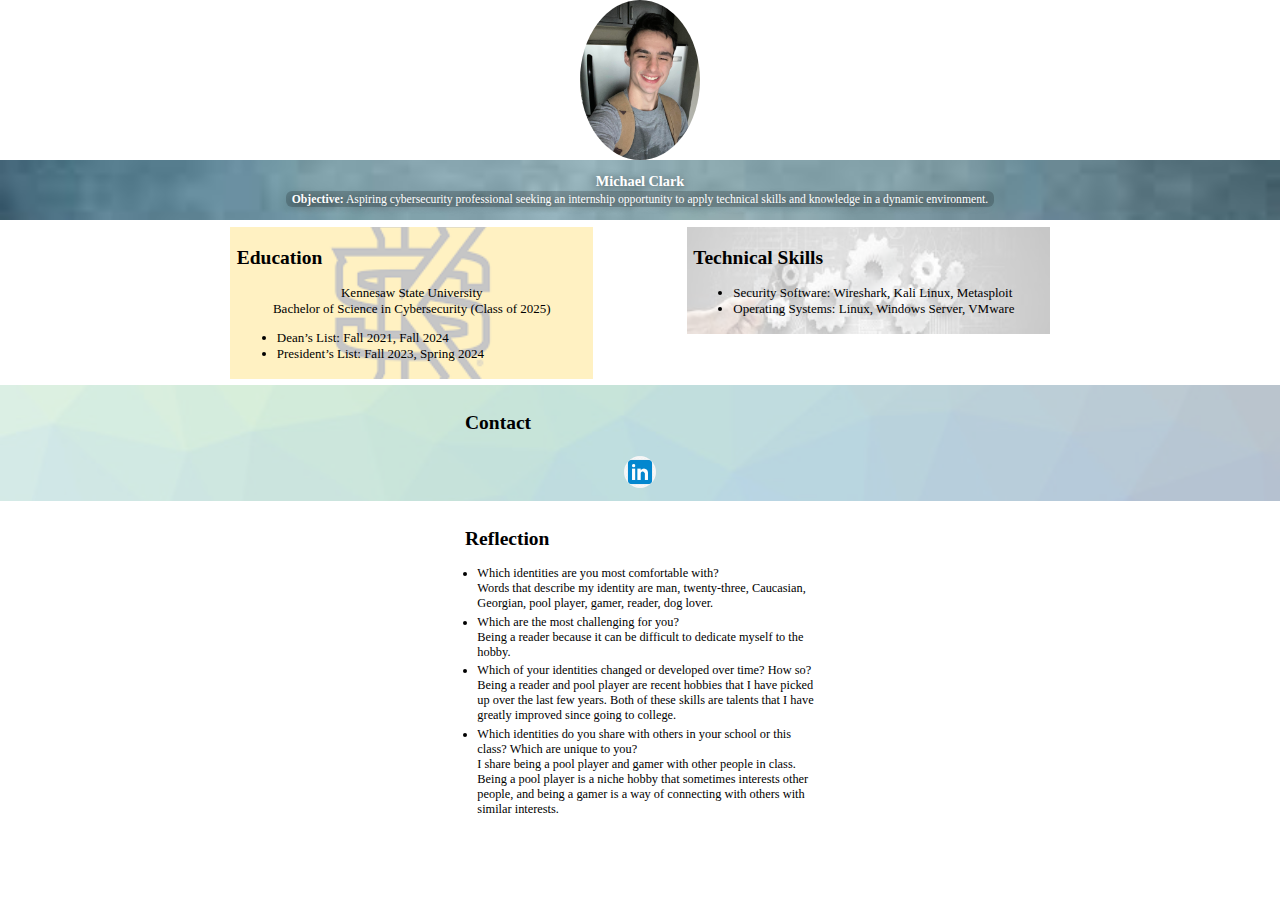
<file: index.html>
<!DOCTYPE html>
<html lang="en">
<head>
    <meta charset="UTF-8">
    <meta name="viewport" content="width=device-width, initial-scale=1.0">
    <title>My Website</title>
    <link rel="stylesheet" href="style.css">
</head>
<body>
    <img src="img/myself.jpg" alt="Michael Clark" style="display: block; margin: 0 auto; width: 120px; border-radius: 50%;">
    <div class="banner-bg">
        <h1>Michael Clark</h1>
        <p class="objective"><strong>Objective:</strong> Aspiring cybersecurity professional seeking an internship opportunity to apply technical skills and knowledge in a dynamic environment.</p>
    </div>
    <div class="main-sections-row">
        <div class="education-bg">
            <section>
                <h2>Education</h2>
                <p>
                    Kennesaw State University<br>
                    Bachelor of Science in Cybersecurity (Class of 2025)
                </p>
                <ul>
                    <li>Dean’s List: Fall 2021, Fall 2024</li>
                    <li>President’s List: Fall 2023, Spring 2024</li>
                </ul>
            </section>
        </div>
        <div class="technical-bg">
            <section>
                <h2>Technical Skills</h2>
                <ul>
                    <li>Security Software: Wireshark, Kali Linux, Metasploit</li>
                    <li>Operating Systems: Linux, Windows Server, VMware</li>
                </ul>
            </section>
        </div>
    </div>
    <div class="contact-bg">
        <section>
            <h2>Contact</h2>
            <div class="linkedin-logo-container">
                <a href="https://www.linkedin.com/in/michael-clark-11a595297/" target="_blank" rel="noopener">
                    <img src="img/linkden image.png" alt="LinkedIn" class="linkedin-logo">
                </a>
            </div>
        </section>
    </div>
    <div class="reflection-bg">
        <section>
            <h2>Reflection</h2>
            <ul class="reflection-questions">
                <li>
                    Which identities are you most comfortable with?<br>
                    Words that describe my identity are man, twenty-three, Caucasian, Georgian, pool player, gamer, reader, dog lover.
                </li>
                <li>
                    Which are the most challenging for you?<br>
                    Being a reader because it can be difficult to dedicate myself to the hobby.
                </li>
                <li>
                    Which of your identities changed or developed over time? How so?<br>
                    Being a reader and pool player are recent hobbies that I have picked up over the last few years. Both of these skills are talents that I have greatly improved since going to college.
                </li>
                <li>
                    Which identities do you share with others in your school or this class? Which are unique to you?<br>
                    I share being a pool player and gamer with other people in class. Being a pool player is a niche hobby that sometimes interests other people, and being a gamer is a way of connecting with others with similar interests.
                </li>
            </ul>
        </section>
    </div>
</body>
</html>
</file>
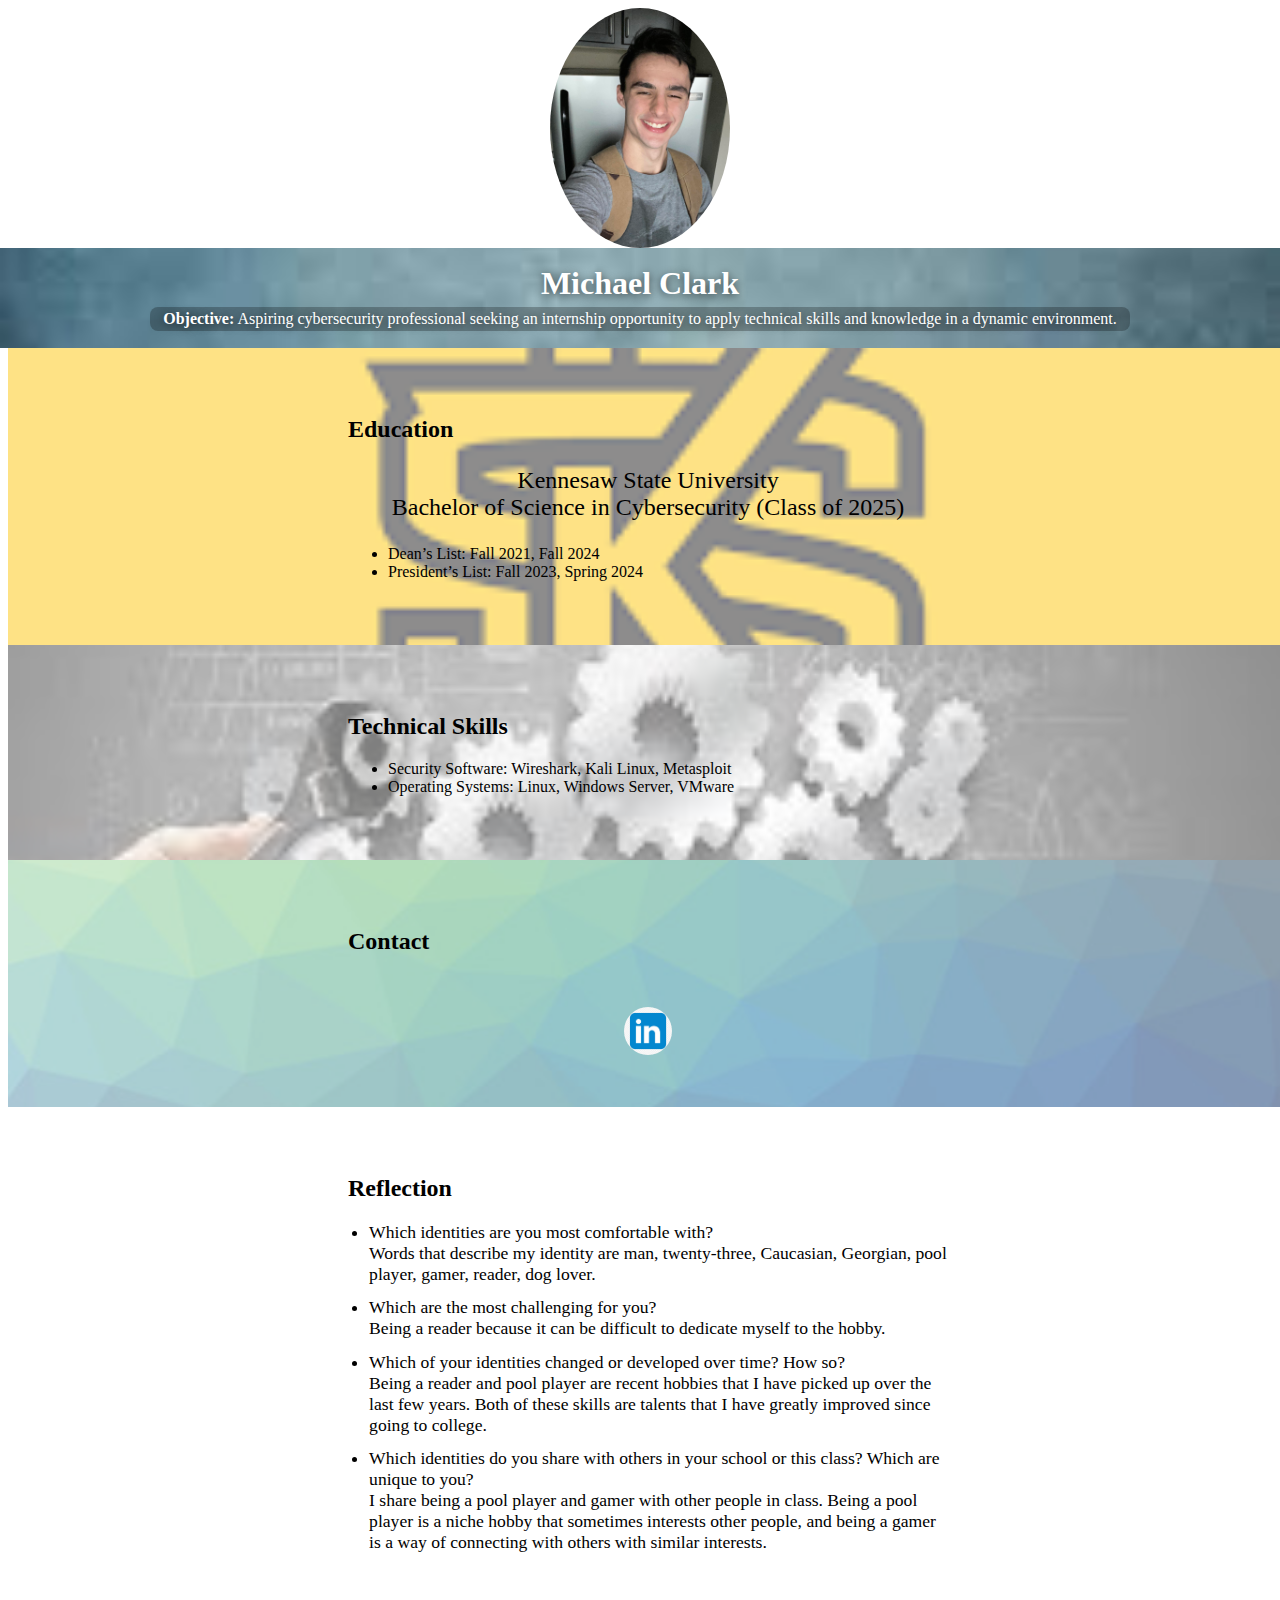
<file: my-website/index.html>
<!DOCTYPE html>
<html lang="en">
<head>
    <meta charset="UTF-8">
    <meta name="viewport" content="width=device-width, initial-scale=1.0">
    <title>My Website</title>
    <link rel="stylesheet" href="style.css">
</head>
<body>
    <img src="img/myself.jpg" alt="Michael Clark" style="display: block; margin: 0 auto; width: 180px; border-radius: 50%;">
    <div class="banner-bg">
        <h1>Michael Clark</h1>
        <p class="objective"><strong>Objective:</strong> Aspiring cybersecurity professional seeking an internship opportunity to apply technical skills and knowledge in a dynamic environment.</p>
    </div>
    <div class="education-bg">
        <section>
            <h2>Education</h2>
            <p>
                Kennesaw State University<br>
                Bachelor of Science in Cybersecurity (Class of 2025)
            </p>
            <ul>
                <li>Dean’s List: Fall 2021, Fall 2024</li>
                <li>President’s List: Fall 2023, Spring 2024</li>
            </ul>
        </section>
    </div>
    <div class="technical-bg">
        <section>
            <h2>Technical Skills</h2>
            <ul>
                <li>Security Software: Wireshark, Kali Linux, Metasploit</li>
                <li>Operating Systems: Linux, Windows Server, VMware</li>
            </ul>
        </section>
    </div>
    <div class="contact-bg">
        <section>
            <h2>Contact</h2>
            <div class="linkedin-logo-container">
                <a href="https://www.linkedin.com/in/michael-clark-11a595297/" target="_blank" rel="noopener">
                    <img src="img/linkden image.png" alt="LinkedIn" class="linkedin-logo">
                </a>
            </div>
        </section>
    </div>
    <div class="reflection-bg">
        <section>
            <h2>Reflection</h2>
            <ul class="reflection-questions">
                <li>
                    Which identities are you most comfortable with?<br>
                    Words that describe my identity are man, twenty-three, Caucasian, Georgian, pool player, gamer, reader, dog lover.
                </li>
                <li>
                    Which are the most challenging for you?<br>
                    Being a reader because it can be difficult to dedicate myself to the hobby.
                </li>
                <li>
                    Which of your identities changed or developed over time? How so?<br>
                    Being a reader and pool player are recent hobbies that I have picked up over the last few years. Both of these skills are talents that I have greatly improved since going to college.
                </li>
                <li>
                    Which identities do you share with others in your school or this class? Which are unique to you?<br>
                    I share being a pool player and gamer with other people in class. Being a pool player is a niche hobby that sometimes interests other people, and being a gamer is a way of connecting with others with similar interests.
                </li>
            </ul>
        </section>
    </div>
</body>
</html>
</file>
<file: style.css>
body {
    background-color: transparent;
    font-size: 13px;
    margin: 0;
    padding: 0;
}

h1 {
    text-align: center;
    font-size: 1.5em;
    margin-top: 0.2em;
    margin-bottom: 0.2em;
}

img {
    display: block;
    margin: 0.5em auto 0.2em auto;
    width: 120px;
    border-radius: 50%;
}

p {
    text-align: center;
    font-size: 1em;
    margin-top: 0.2em;
    margin-bottom: 0.2em;
}

.banner-bg {
    width: 100vw;
    max-width: none;
    height: 60px;
    margin: 0;
    background: url('img/blue stuff.jpg') center center/cover no-repeat;
    display: flex;
    flex-direction: column;
    align-items: center;
    justify-content: center;
    position: relative;
    color: #fff;
    text-shadow: 0 2px 8px rgba(0,0,0,0.6);
    left: 50%;
    right: 50%;
    transform: translateX(-50%);
}

.banner-bg h1 {
    margin: 0;
    font-size: 1.1em;
    text-align: center;
}

.banner-bg .objective {
    margin: 0.1em 0 0 0;
    font-size: 0.9em;
    text-align: center;
    background: rgba(0,0,0,0.18);
    border-radius: 6px;
    padding: 0.1em 0.5em;
    display: inline-block;
}

.main-sections-row {
    display: flex;
    flex-direction: row;
    justify-content: center;
    align-items: flex-start;
    gap: 1em;
    width: 100vw;
    max-width: 900px;
    margin: 0 auto;
}

.education-bg,
.technical-bg {
    flex: 1 1 0;
    min-width: 0;
    position: relative;
    background: none;
    padding: 0.5em 0;
    margin: 0;
}

.education-bg::before,
.technical-bg::before {
    content: none;
    background: none;
    opacity: 0;
}

.education-bg section {
    position: relative;
    z-index: 1;
    background: 
        linear-gradient(rgba(255,255,255,0.75), rgba(255,255,255,0.75)),
        url('img/ksu image.png') center 25%/cover no-repeat;
    max-width: 350px;
    margin: 0 auto;
    border-radius: 0;
    padding: 0.3em 0.5em;
}

.technical-bg section {
    position: relative;
    z-index: 1;
    background: 
        linear-gradient(rgba(255,255,255,0.75), rgba(255,255,255,0.75)),
        url('img/tech image.jpg') center 40%/cover no-repeat;
    max-width: 350px;
    margin: 0 auto;
    border-radius: 0;
    padding: 0.3em 0.5em;
}

.contact-bg,
.reflection-bg {
    position: relative;
    background: none;
    padding: 0.5em 0;
    width: 100vw;
    margin: 0;
}

.contact-bg::before {
    content: "";
    position: absolute;
    top: 0; left: 0; right: 0; bottom: 0;
    width: 100vw;
    height: 100%;
    background: url('img/other blue.jpg') center 40%/cover no-repeat;
    opacity: 0.3;
    z-index: 0;
}

.contact-bg section,
.reflection-bg section {
    position: relative;
    z-index: 1;
    background: none;
    max-width: 350px;
    margin: 0 auto;
    border-radius: 0;
    padding: 0.3em 0.5em;
}

.contact-bg section ul {
    list-style: none;
    padding: 0;
    margin: 0;
}

.linkedin-logo-container {
    display: flex;
    justify-content: center;
    align-items: center;
    margin-top: 0.3em;
}

.linkedin-logo {
    width: 32px;
    height: 32px;
    display: block;
    transition: transform 0.2s;
}

.linkedin-logo:hover {
    transform: scale(1.07);
}

.reflection-questions {
    font-size: 0.95em;
    margin: 0.3em 0 0 0;
    padding-left: 1em;
}

.reflection-questions li {
    margin-bottom: 0.3em;
}
</file>
<file: my-website/style.css>
body {
    background-color: transparent;
}

h1 {
    text-align: center;
    font-size: 3em;
    margin-top: 0;
}

img {
    display: block;
    margin: 2em auto 0.3em auto; /* add top margin to raise image and show blue space */
    width: 180px;
    border-radius: 50%;
}

p {
    text-align: center;
    font-size: 1.5em;
    margin-top: 1em;
}

.banner-bg {
    width: 100vw;
    max-width: none;
    height: 100px;
    margin: 0; /* Remove vertical margin to connect backgrounds */
    background: url('img/blue stuff.jpg') center center/cover no-repeat;
    display: flex;
    flex-direction: column;
    align-items: center;
    justify-content: center;
    position: relative;
    color: #fff;
    text-shadow: 0 2px 8px rgba(0,0,0,0.6);
    left: 50%;
    right: 50%;
    transform: translateX(-50%);
    position: relative;
}

.banner-bg h1 {
    margin: 0;
    font-size: 2em;
    text-align: center;
}

.banner-bg .objective {
    margin: 0.3em 0 0 0;
    font-size: 1em;
    text-align: center;
    background: rgba(0,0,0,0.25);
    border-radius: 8px;
    padding: 0.2em 0.8em;
    display: inline-block;
}

.education-bg {
    position: relative;
    background: none;
    padding: 2em 0;
    width: 100vw;
    margin: 0; /* Remove vertical margin to connect backgrounds */
}

.education-bg::before {
    content: "";
    position: absolute;
    top: 0; left: 0; right: 0; bottom: 0;
    width: 100vw;
    height: 100%;
    background: url('img/ksu image.png') center 25%/cover no-repeat;
    opacity: 0.5; /* slight opacity for readability */
    z-index: 0;
}

.education-bg section {
    position: relative;
    z-index: 1;
    background: none;
    max-width: 600px;
    margin: 0 auto;
    border-radius: 0;
    padding: 1em 2em;
}

.technical-bg {
    position: relative;
    background: none;
    padding: 2em 0;
    width: 100vw;
    margin: 0; /* Remove vertical margin to connect backgrounds */
}

.technical-bg::before {
    content: "";
    position: absolute;
    top: 0; left: 0; right: 0; bottom: 0;
    width: 100vw;
    height: 100%;
    background: url('img/tech image.jpg') center 40%/cover no-repeat;
    opacity: 0.5;
    z-index: 0;
}

.technical-bg section {
    position: relative;
    z-index: 1;
    background: none;
    max-width: 600px;
    margin: 0 auto;
    border-radius: 0;
    padding: 1em 2em;
}

.contact-bg {
    position: relative;
    background: none;
    padding: 2em 0;
    width: 100vw;
    margin: 0; /* Remove vertical margin to connect backgrounds */
}

.contact-bg::before {
    content: "";
    position: absolute;
    top: 0; left: 0; right: 0; bottom: 0;
    width: 100vw;
    height: 100%;
    background: url('img/other blue.jpg') center 40%/cover no-repeat;
    opacity: 0.5;
    z-index: 0;
}

.contact-bg section {
    position: relative;
    z-index: 1;
    background: none;
    max-width: 600px;
    margin: 0 auto;
    border-radius: 0;
    padding: 1em 2em;
}

.contact-bg section ul {
    list-style: none;
    padding: 0;
    margin: 0;
}

.linkedin-logo-container {
    display: flex;
    justify-content: center;
    align-items: center;
    margin-top: 1em;
}

.linkedin-logo {
    width: 48px;
    height: 48px;
    display: block;
    transition: transform 0.2s;
}

.linkedin-logo:hover {
    transform: scale(1.1);
}

.reflection-bg {
    position: relative;
    background: none;
    padding: 2em 0;
    width: 100vw;
    margin: 0;
}

.reflection-bg section {
    position: relative;
    z-index: 1;
    background: none;
    max-width: 600px;
    margin: 0 auto;
    border-radius: 0;
    padding: 1em 2em;
}

.reflection-questions {
    font-size: 1.1em;
    margin: 1em 0 0 0;
    padding-left: 1.2em;
}

.reflection-questions li {
    margin-bottom: 0.7em;
}
</file>
